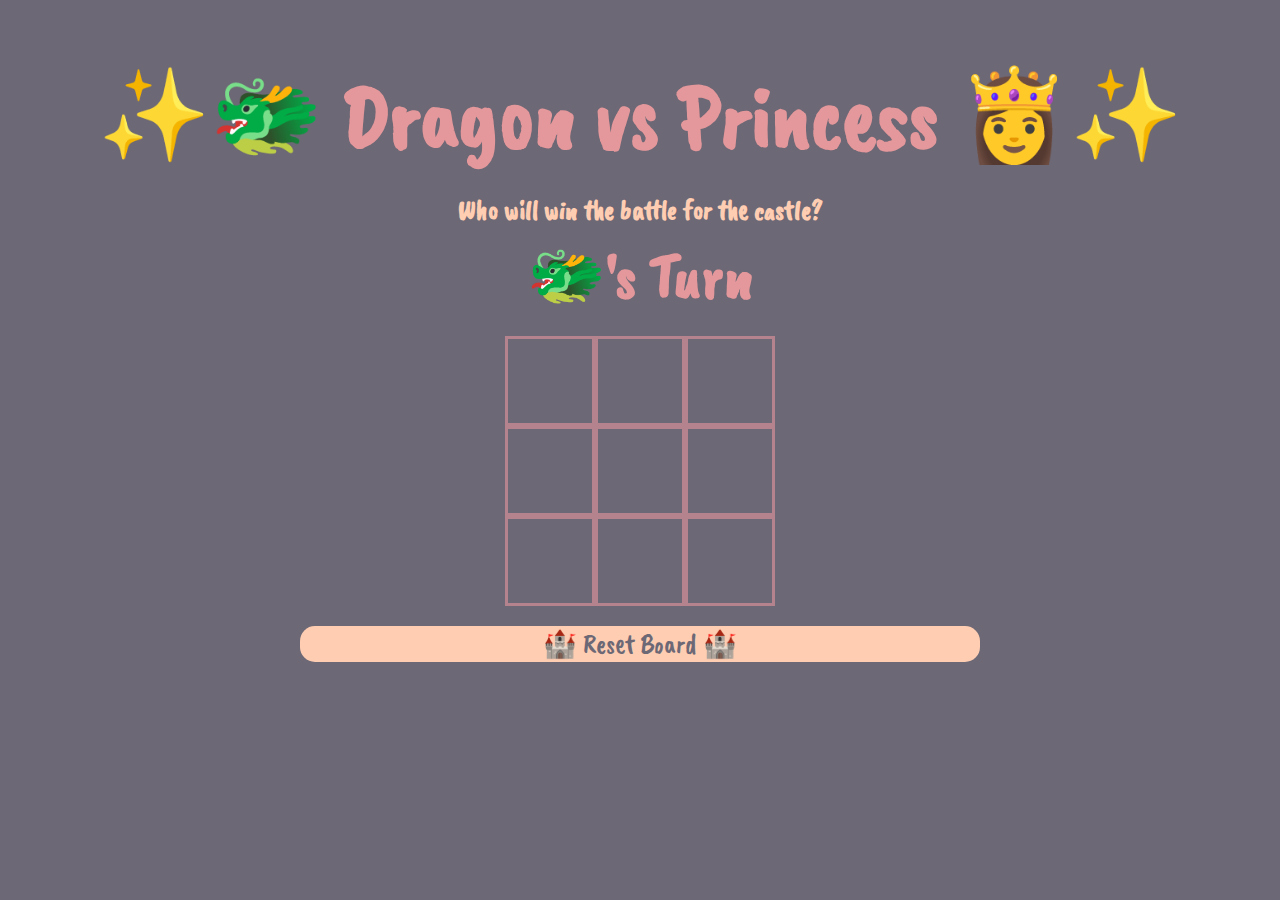
<file: index.html>
<!DOCTYPE html>
<html lang="en">

<head>
	<meta charset="UTF-8">
	<meta name="viewport" content="width=device-width, initial-scale=1.0">
	<meta http-equiv="X-UA-Compatible" content="ie=edge">
	<link rel="preconnect" href="https://fonts.googleapis.com">
	<link rel="preconnect" href="https://fonts.gstatic.com" crossorigin>
	<link href="https://fonts.googleapis.com/css2?family=Caveat+Brush&family=Poiret+One&display=swap" rel="stylesheet">
	<link rel="stylesheet" href="./css/style.css">
	<script defer src="./js/app.js"></script>
	<title>Tic Tac Toe</title>
	<style>
		div {
			background-image: url('https://uebiyj5.media.bublupcdn.com/twrhSjL8FZsOxLd8AnNrWw/images/full_007-im-23b1fc8c-b31c-42db-91ee-85cd749066fc.jpg');
		}
		</style>

<body>

	<h1>✨🐲 Dragon vs Princess 👸✨</h1>
	<h2>Who will win the battle for the castle?</h2>
	<h3 id="message">🐲's Turn</h3>
	<section class="board">
		<div class="brd" id="sq0"> </div>
		<div class="brd" id="sq1"></div>
		<div class="brd" id="sq2"></div>
		<div class="brd" id="sq3"></div>
		<div class="brd" id="sq4"></div>
		<div class="brd" id="sq5"></div>
		<div class="brd" id="sq6"></div>
		<div class="brd" id="sq7"></div>
		<div class="brd" id="sq8"></div>
	</section>
	<button type="button" id="playAgain" class="btn btn-info"> 🏰 Reset Board 🏰 </button>

</body>

</html>
</file>
<file: css/style.css>
body {
    background-color:#6d6875;
	/* Use a system font, if none are available use an available sans-sarif   font */
	font-family: system-ui, -apple-system, BlinkMacSystemFont, "Segoe UI",
		Roboto, Oxygen-Sans, Ubuntu, Cantarell, "Helvetica Neue", sans-serif;
	margin: 0;
  height: 100vh;
  display: flex;
  flex-direction: column;
  background-image: url('https://uebiyj5.media.bublupcdn.com/AwioY46q_5bChZSbtqtrEg/images/full_007-im-11a316f6-ab2e-43df-b87b-8f05b1d97278.jpg');
  background-size: cover;
  background-position-x: center;


}

section.board {
  display: grid;
  grid-template-rows: repeat(3, 10vmin);
  grid-template-columns: repeat(3, 10vmin);
  grid-gap: 0vmin;
  margin-left: auto;
  margin-right: auto;
  color: #b5838d;
}

div {
  border: 3px solid #b5838d;
  font-size: 8vmin;
  text-align: center;
  vertical-align: middle;
}

h1 {
  margin-left: auto;
  margin-right: auto;
  margin-bottom: 10px;
  font-family: 'Caveat Brush', cursive;
  font-size: 10vh;
  padding: 0;
  border: none;
  color: #e5989b;
}

h2 {
  margin-left: auto;
  margin-right: auto;
  margin-top: 10px;
  margin-bottom: 10px;
  font-family: 'Caveat Brush', cursive;
  font-size: 3vh;
  color: #ffcdb2;
}

button {
  background-color: #ffcdb2;
  border: none;
  color: #6d6875;
  text-align: center;
  text-decoration: none;
  display: inline-block;
  font-size: 3vh;
  margin: 20px 300px;
  cursor: pointer;
  font-family: 'Caveat Brush', cursive;
  border-radius: 15px;
}

h3 {
  margin-right: auto;
  margin-left: auto;
  margin-bottom: 10px;
  margin-top: 0;
  padding-bottom: 10px;
  font-family: "Caveat Brush", cursive;
  color: #e5989b;
  font-size: 7vh;
}
</file>
